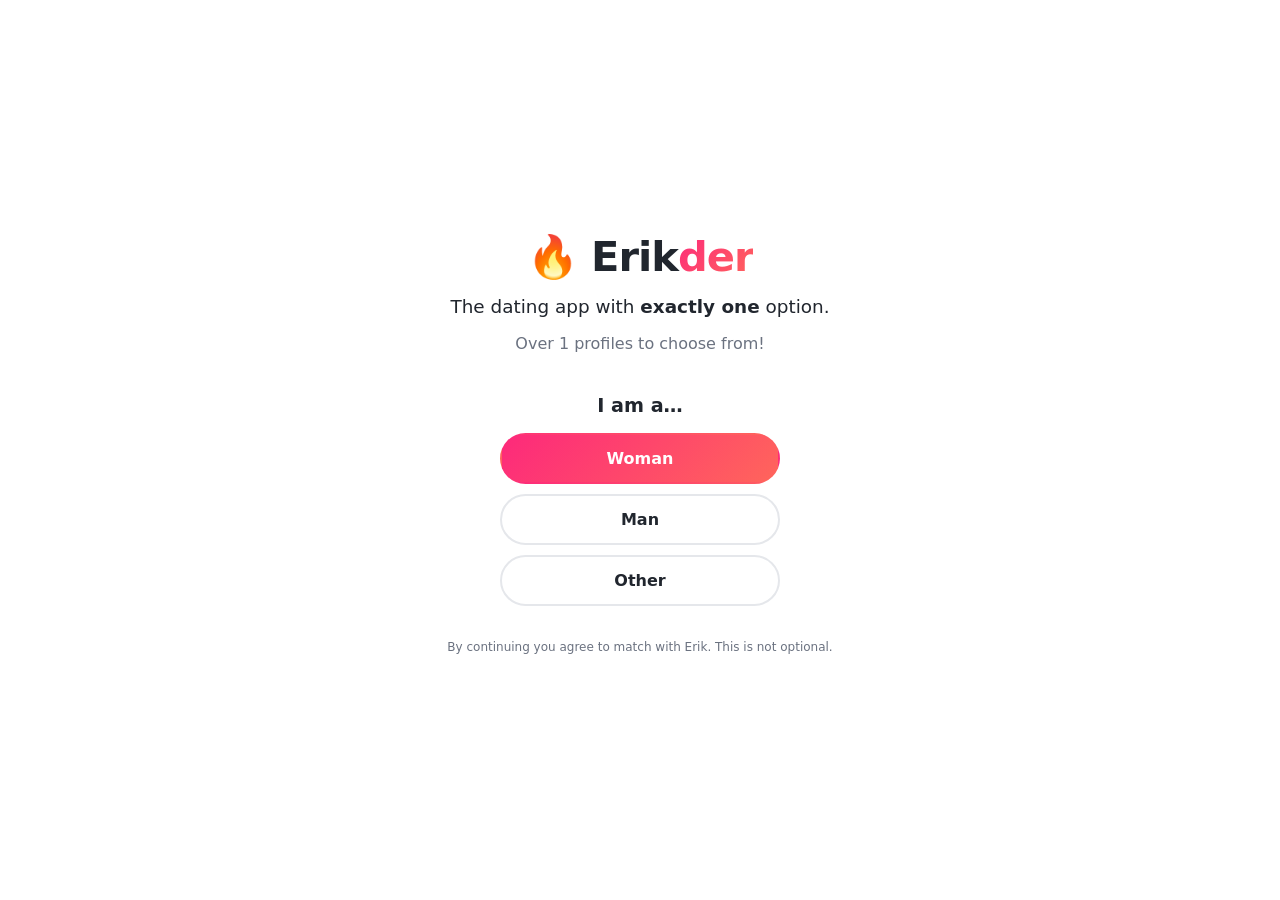
<file: index.html>
<!doctype html>
<html lang="en">
<head>
  <meta charset="utf-8">
  <meta name="viewport" content="width=device-width, initial-scale=1, viewport-fit=cover">
  <title>Erikder</title>
  <meta name="description" content="The dating app with exactly one option.">
  <meta property="og:type" content="website">
  <meta property="og:url" content="https://erikder.vercel.app/">
  <meta property="og:title" content="Erikder: the dating app with exactly one option">
  <meta property="og:description" content="Swipe right on Erik. Then swipe right on Erik again. There is no one else.">
  <meta property="og:image" content="https://raw.githubusercontent.com/RHellwig2011/skills-copilot-codespaces-vscode/db4313e0d50b94996b6ba1fc4c9fba7361ae729f/photos/og.jpg">
  <meta property="og:image:width" content="1200">
  <meta property="og:image:height" content="630">
  <meta name="twitter:card" content="summary_large_image">
  <meta name="twitter:image" content="https://raw.githubusercontent.com/RHellwig2011/skills-copilot-codespaces-vscode/db4313e0d50b94996b6ba1fc4c9fba7361ae729f/photos/og.jpg">
  <link rel="icon" href="data:image/svg+xml,<svg xmlns='http://www.w3.org/2000/svg' viewBox='0 0 100 100'><text y='.9em' font-size='90'>🐸</text></svg>">
  <link rel="stylesheet" href="style.css">
</head>
<body>
  <!-- Splash: who are you? -->
  <section id="splash" class="screen active">
    <div class="logo">🔥 Erik<span>der</span></div>
    <p class="tagline">The dating app with <b>exactly one</b> option.</p>
    <p class="sub">Over 1 profiles to choose from!</p>
    <p class="question">I am a…</p>
    <div class="choices">
      <button class="btn primary" data-gender="woman">Woman</button>
      <button class="btn" data-gender="man">Man</button>
      <button class="btn" data-gender="other">Other</button>
    </div>
    <p class="fine">By continuing you agree to match with Erik. This is not optional.</p>
  </section>

  <!-- Rejection for non-women -->
  <section id="nope" class="screen">
    <div class="big-emoji">🐸🚫</div>
    <h2>Sorry, Erik is saving himself.</h2>
    <p>Erik is only accepting applications from women at this time.<br>He is, however, open to being your friend from a distance, in the dark.</p>
    <button class="btn primary" id="lied">Wait, I misclicked. I'm a woman.</button>
    <button class="btn ghost" id="backToStart">Back</button>
  </section>

  <!-- Swipe deck -->
  <section id="app" class="screen">
    <header class="topbar">
      <div class="logo small">🔥 Erik<span>der</span></div>
      <div class="topbar-right">
        <div class="matches-pill" id="matchCount" title="0 matches">💘 0</div>
        <button class="icon top-btn" id="quizBtn" aria-label="Erik quiz" title="How well do you know Erik?">🧠</button>
        <button class="icon top-btn" id="dateBtn" aria-label="Plan a date" title="Plan a date with Erik">📅</button>
        <button class="icon top-btn" id="soundBtn" aria-label="Sound off" title="Sound">🔇</button>
        <button class="icon top-btn" id="myMsgs" aria-label="My messages" title="Messages">💬</button>
      </div>
    </header>
    <div class="deck" id="deck"></div>
    <div class="actions">
      <button class="round nope" id="btnNope" aria-label="Nope">✕</button>
      <button class="round super" id="btnSuper" aria-label="Fus Ro Dah (super like)" title="Fus Ro Dah">🐉</button>
      <button class="round like" id="btnLike" aria-label="Like">♥</button>
    </div>
  </section>

  <!-- Out of profiles -->
  <section id="done" class="screen">
    <div class="big-emoji">🐸💜</div>
    <h2>You've seen every Erik.</h2>
    <p>Good news: there are no other men on this app. You matched with all of them. They are all Erik.</p>
    <button class="btn primary" id="openChat">Message Erik</button>
    <button class="btn" id="doneQuiz">🧠 Take the Erik quiz</button>
    <button class="btn" id="doneDate">📅 Plan a date with Erik</button>
    <button class="btn ghost" id="restart">See the Eriks again</button>
  </section>

  <!-- Match overlay -->
  <div id="match" class="overlay" hidden>
    <div class="match-inner">
      <h1 class="its-a-match">It's a Match!</h1>
      <p id="matchText">You and Erik liked each other.</p>
      <div class="match-photos">
        <div class="mp you">🙋‍♀️</div>
        <div class="mp eric" id="matchErik"></div>
      </div>
      <p class="match-note" id="matchNote"></p>
      <p class="match-roast" id="matchRoast"></p>
      <div class="compat">
        <div class="compat-label">Compatibility</div>
        <div class="compat-bar"><div class="compat-fill" id="compatFill"></div></div>
        <div class="compat-num" id="compatNum">0%</div>
      </div>
      <button class="btn primary" id="sendMsg">Send a message</button>
      <button class="btn ghost" id="keepSwiping">Keep swiping (it's still him)</button>
    </div>
  </div>

  <!-- Chat -->
  <div id="chat" class="overlay" hidden>
    <div class="chat-box">
      <header class="chat-head">
        <button class="icon" id="closeChat" aria-label="Close">‹</button>
        <div class="chat-avatar" id="chatAvatar"></div>
        <div>
          <div class="chat-name">Erik</div>
          <div class="chat-status" id="chatStatus">Online · in the dark</div>
        </div>
      </header>
      <div class="unlocks" id="unlocks">
        <div class="unlock" id="instaUnlock"></div>
        <div class="unlock" id="snapUnlock"></div>
      </div>
      <div class="messages" id="messages"></div>
      <div class="signin" id="signin" hidden>
        <button class="btn google" id="googleBtn" type="button"><span class="g">G</span> Sign in with Google</button>
      </div>
      <form class="composer" id="composer">
        <input id="msgInput" autocomplete="off" placeholder="Say something to Erik…">
        <button class="btn primary" type="submit">Send</button>
      </form>
    </div>
  </div>

  <!-- Skyrim-style lockpicking, blocks the deck partway through -->
  <div id="lockpick" class="overlay" hidden>
    <div class="lp-inner">
      <h2 class="lp-title">This Erik is locked.</h2>
      <p class="lp-sub">Lock level: <b>Expert</b> · Pick it to keep swiping</p>
      <div class="lp-lock" id="lpLock">
        <div class="lp-cylinder" id="lpCylinder"><div class="lp-keyhole"></div></div>
        <div class="lp-pick" id="lpPick"></div>
      </div>
      <input type="range" id="lpAngle" min="0" max="180" value="90" aria-label="Lockpick angle">
      <p class="lp-hint">Slide to move the lockpick, then turn the lock.<br>The further the lock turns, the closer you are.</p>
      <button class="btn primary" id="lpTurn">Turn lock</button>
      <p class="lp-status" id="lpStatus"></p>
      <p class="lp-picks" id="lpPicks"></p>
    </div>
  </div>

  <div class="shout" id="shout" hidden>FUS RO DAH!</div>

  <!-- Erik quiz -->
  <div id="quiz" class="overlay" hidden>
    <div class="panel">
      <header class="panel-head">
        <h2>🧠 How well do you know Erik?</h2>
        <button class="icon" id="quizClose" aria-label="Close">×</button>
      </header>
      <p class="panel-sub" id="quizProgress"></p>
      <h3 class="quiz-q" id="quizQ"></h3>
      <div class="quiz-opts" id="quizOpts"></div>
      <p class="quiz-feedback" id="quizFeedback"></p>
      <button class="btn primary" id="quizNext" hidden>Next</button>
      <button class="btn ghost" id="quizRetake" hidden>Retake the quiz</button>
    </div>
  </div>

  <!-- Date planner -->
  <div id="date" class="overlay" hidden>
    <div class="panel">
      <header class="panel-head">
        <h2>📅 Plan a date with Erik</h2>
        <button class="icon" id="dateClose" aria-label="Close">×</button>
      </header>
      <div id="dateBody"></div>
    </div>
  </div>

  <script src="photo-base.js"></script>
  <script src="sounds.js"></script>
  <script src="app.js"></script>
  <script src="extras.js"></script>
  <script type="module" src="live-chat.js"></script>
</body>
</html>
</file>
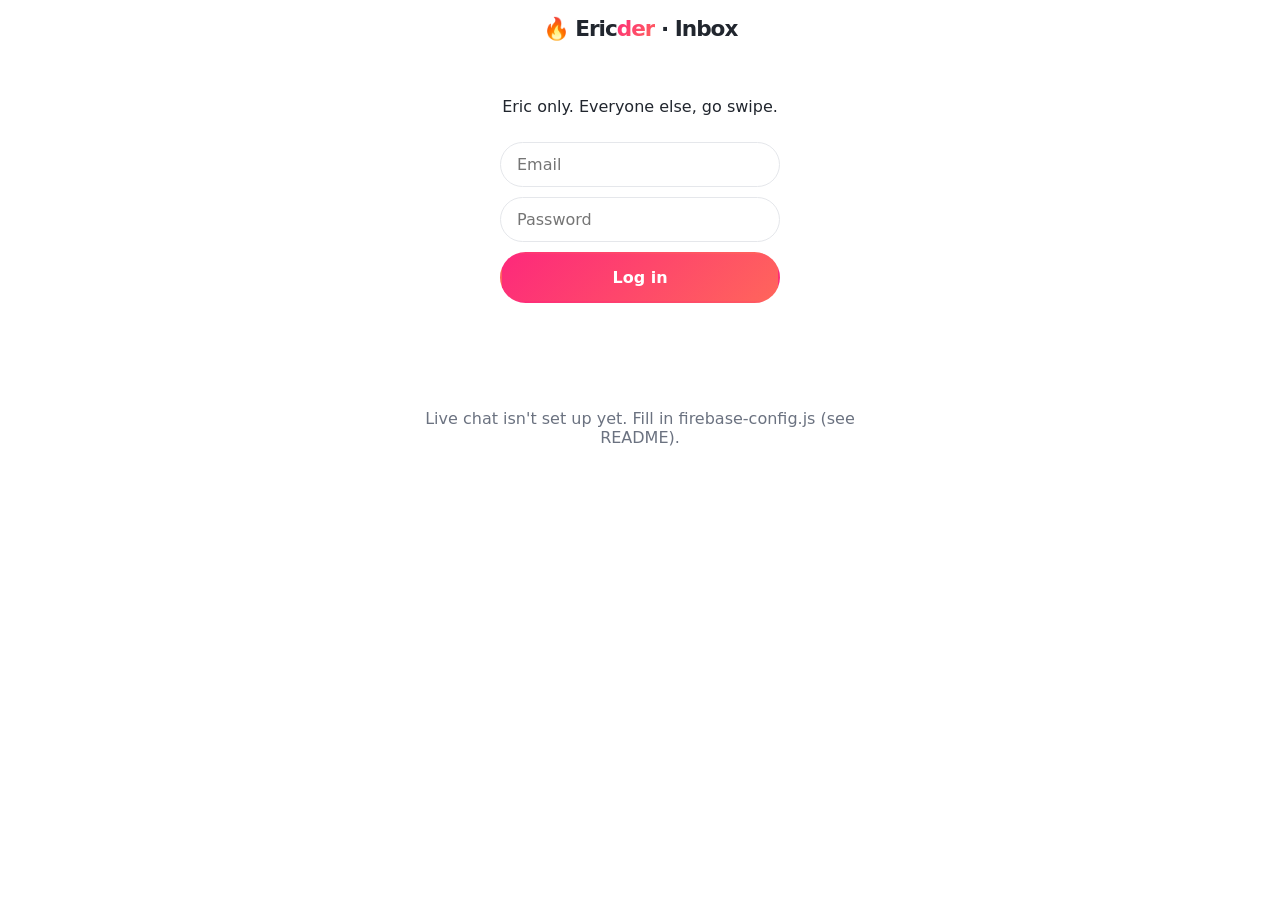
<file: eric.html>
<!doctype html>
<html lang="en">
<head>
  <meta charset="utf-8">
  <meta name="viewport" content="width=device-width, initial-scale=1, viewport-fit=cover">
  <title>Eric's Inbox</title>
  <meta name="robots" content="noindex">
  <link rel="icon" href="data:image/svg+xml,<svg xmlns='http://www.w3.org/2000/svg' viewBox='0 0 100 100'><text y='.9em' font-size='90'>🐸</text></svg>">
  <link rel="stylesheet" href="style.css">
  <style>
    body { overflow: auto; }
    .inbox { max-width: 480px; margin: 0 auto; padding: 16px; }
    .inbox form.login { display: flex; flex-direction: column; gap: 10px; align-items: center; margin-top: 40px; }
    .inbox input { font: inherit; padding: 12px 16px; border-radius: 999px; border: 1px solid var(--line); background: var(--card); color: var(--text); width: 100%; max-width: 280px; }
    .thread { display: flex; justify-content: space-between; gap: 12px; padding: 14px 4px; border-bottom: 1px solid var(--line); cursor: pointer; text-align: left; }
    .thread .who { font-weight: 700; }
    .thread .last { color: var(--muted); font-size: .9rem; overflow: hidden; text-overflow: ellipsis; white-space: nowrap; }
    .thread .dot { width: 10px; height: 10px; border-radius: 50%; background: var(--pink); flex: none; align-self: center; }
    .empty, .err { color: var(--muted); text-align: center; margin-top: 40px; }
    .err { color: #f87171; }
  </style>
</head>
<body>
  <main class="inbox" id="inbox">
    <div class="logo small" style="text-align:center">🔥 Eric<span>der</span> · Inbox</div>
    <form class="login" id="login" hidden>
      <p>Eric only. Everyone else, go swipe.</p>
      <input id="email" type="email" placeholder="Email" autocomplete="username" required>
      <input id="password" type="password" placeholder="Password" autocomplete="current-password" required>
      <button class="btn primary" type="submit">Log in</button>
      <p class="err" id="loginErr"></p>
    </form>
    <div id="threads" hidden></div>
    <p class="empty" id="status">Loading…</p>
  </main>

  <div id="chat" class="overlay" hidden>
    <div class="chat-box">
      <header class="chat-head">
        <button class="icon" id="closeChat" aria-label="Back">‹</button>
        <div class="chat-avatar">🙋‍♀️</div>
        <div><div class="chat-name" id="chatName"></div><div class="chat-status">Matched with you (obviously)</div></div>
      </header>
      <div class="messages" id="messages"></div>
      <form class="composer" id="composer">
        <input id="msgInput" autocomplete="off" placeholder="Reply as Eric…">
        <button class="btn primary" type="submit">Send</button>
      </form>
    </div>
  </div>

  <script type="module">
    import { firebaseConfig } from "./firebase-config.js";
    const SDK = "https://www.gstatic.com/firebasejs/10.12.2/";
    const $ = (id) => document.getElementById(id);

    if (!firebaseConfig.apiKey || firebaseConfig.apiKey === "PASTE_ME") {
      $("status").textContent = "Live chat isn't set up yet. Fill in firebase-config.js (see README).";
    } else {
      const { initializeApp } = await import(SDK + "firebase-app.js");
      const authMod = await import(SDK + "firebase-auth.js");
      const db = await import(SDK + "firebase-database.js");
      const app = initializeApp(firebaseConfig);
      const auth = authMod.getAuth(app);
      const database = db.getDatabase(app);
      let openId = null, stopThread = null, chats = {};

      const seenKey = (id) => "ericderSeen:" + id;
      const seen = (id) => { try { return Number(localStorage.getItem(seenKey(id))) || 0; } catch { return 0; } };
      const markSeen = (id) => { try { localStorage.setItem(seenKey(id), Date.now()); } catch {} };

      function renderThreads() {
        const list = Object.entries(chats).sort((a, b) => (b[1].updated || 0) - (a[1].updated || 0));
        $("threads").replaceChildren();
        $("status").textContent = list.length ? "" : "No messages yet. Shocking, truly.";
        for (const [id, c] of list) {
          const msgs = Object.values(c.messages || {}).sort((a, b) => a.ts - b.ts);
          const last = msgs[msgs.length - 1];
          const row = document.createElement("div");
          row.className = "thread";
          const text = document.createElement("div");
          text.style.minWidth = "0";
          const who = document.createElement("div");
          who.className = "who";
          who.textContent = c.name || "Mystery woman";
          const lastEl = document.createElement("div");
          lastEl.className = "last";
          lastEl.textContent = last ? (last.from === "eric" ? "You: " : "") + last.text : "";
          text.append(who, lastEl);
          row.append(text);
          if (last && last.from === "her" && last.ts > seen(id)) {
            const dot = document.createElement("div");
            dot.className = "dot";
            row.append(dot);
          }
          row.addEventListener("click", () => openThread(id));
          $("threads").append(row);
        }
        const unread = $("threads").querySelectorAll(".dot").length;
        document.title = unread ? `(${unread}) Eric's Inbox` : "Eric's Inbox";
      }

      function openThread(id) {
        openId = id;
        $("chatName").textContent = chats[id]?.name || "Mystery woman";
        $("chat").hidden = false;
        const q = db.query(db.ref(database, `chats/${id}/messages`), db.orderByChild("ts"));
        stopThread = db.onValue(q, (snap) => {
          $("messages").replaceChildren();
          snap.forEach((m) => {
            const v = m.val();
            const el = document.createElement("div");
            el.className = "msg " + (v.from === "eric" ? "me" : "them");
            el.textContent = v.text;
            $("messages").append(el);
          });
          $("messages").scrollTop = $("messages").scrollHeight;
          markSeen(id);
        });
        $("msgInput").focus();
      }

      $("closeChat").addEventListener("click", () => {
        $("chat").hidden = true;
        if (stopThread) stopThread();
        openId = null;
        renderThreads();
      });

      $("composer").addEventListener("submit", async (e) => {
        e.preventDefault();
        const text = $("msgInput").value.trim();
        if (!text || !openId) return;
        $("msgInput").value = "";
        await db.push(db.ref(database, `chats/${openId}/messages`), { from: "eric", text, ts: Date.now() });
        await db.set(db.ref(database, `chats/${openId}/updated`), Date.now());
      });

      $("login").addEventListener("submit", async (e) => {
        e.preventDefault();
        $("loginErr").textContent = "";
        try {
          await authMod.signInWithEmailAndPassword(auth, $("email").value, $("password").value);
        } catch {
          $("loginErr").textContent = "Wrong email or password. Are you even Eric?";
        }
      });

      authMod.onAuthStateChanged(auth, (user) => {
        $("login").hidden = !!user;
        $("threads").hidden = !user;
        if (!user) { $("status").textContent = ""; return; }
        $("status").textContent = "Loading…";
        db.onValue(db.ref(database, "chats"), (snap) => {
          chats = snap.val() || {};
          if (!openId) renderThreads();
        }, () => {
          $("status").textContent = "This account can't read the inbox. Check that Eric's UID is in the database rules.";
        });
      });
    }
  </script>
</body>
</html>
</file>
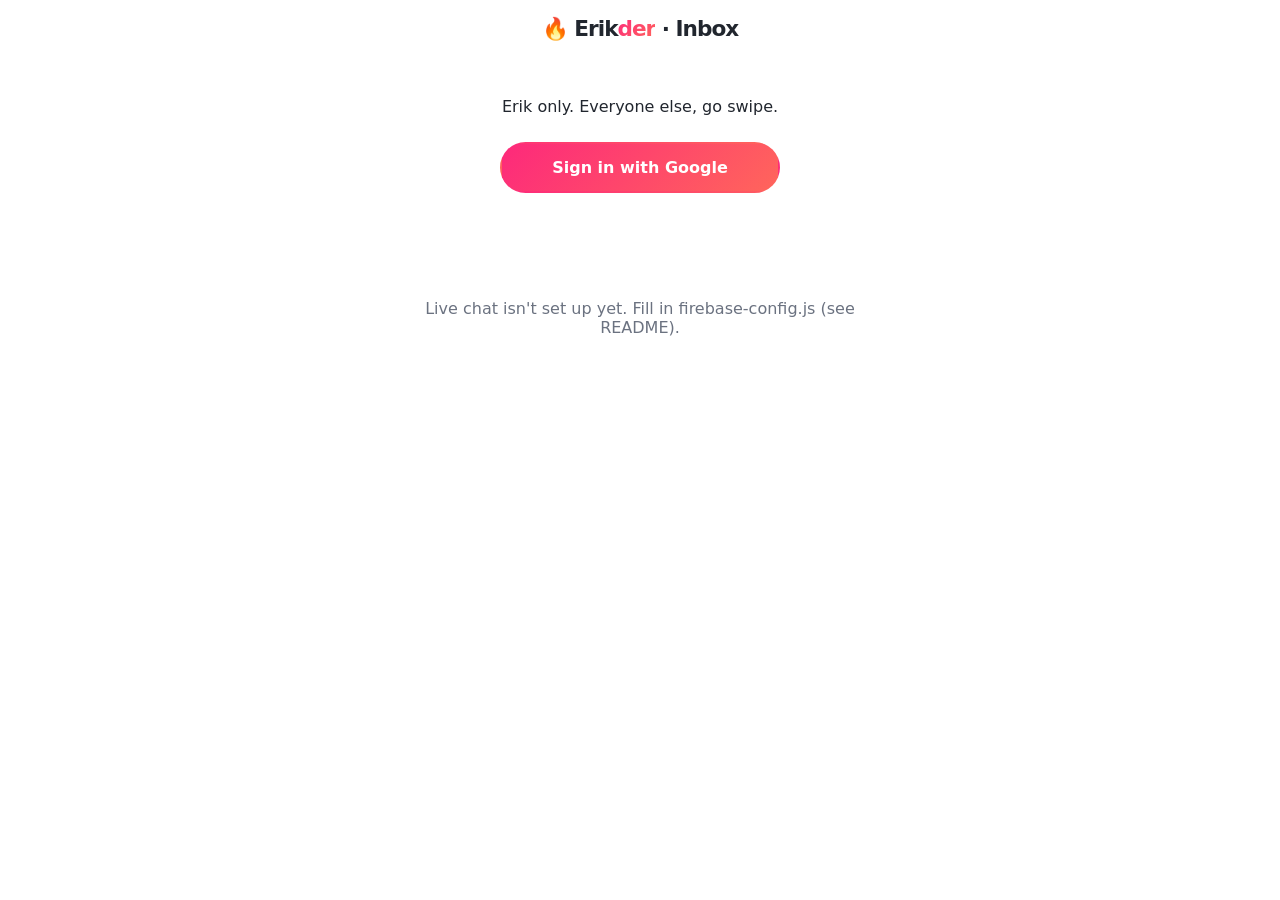
<file: erik.html>
<!doctype html>
<html lang="en">
<head>
  <meta charset="utf-8">
  <meta name="viewport" content="width=device-width, initial-scale=1, viewport-fit=cover">
  <title>Erik's Inbox</title>
  <meta name="robots" content="noindex">
  <link rel="icon" href="data:image/svg+xml,<svg xmlns='http://www.w3.org/2000/svg' viewBox='0 0 100 100'><text y='.9em' font-size='90'>🐸</text></svg>">
  <link rel="stylesheet" href="style.css">
  <style>
    body { overflow: auto; }
    .inbox { max-width: 480px; margin: 0 auto; padding: 16px; }
    .inbox .login { display: flex; flex-direction: column; gap: 10px; align-items: center; margin-top: 40px; }
    .inbox input { font: inherit; padding: 12px 16px; border-radius: 999px; border: 1px solid var(--line); background: var(--card); color: var(--text); width: 100%; max-width: 280px; }
    .thread { display: flex; justify-content: space-between; gap: 12px; padding: 14px 4px; border-bottom: 1px solid var(--line); cursor: pointer; text-align: left; }
    .thread .who { font-weight: 700; }
    .thread .last { color: var(--muted); font-size: .9rem; overflow: hidden; text-overflow: ellipsis; white-space: nowrap; }
    .thread .dot { width: 10px; height: 10px; border-radius: 50%; background: var(--pink); flex: none; align-self: center; }
    .empty, .err { color: var(--muted); text-align: center; margin-top: 40px; }
    .err { color: #f87171; }
  </style>
</head>
<body>
  <main class="inbox" id="inbox">
    <div class="logo small" style="text-align:center">🔥 Erik<span>der</span> · Inbox</div>
    <div class="login" id="login" hidden>
      <p>Erik only. Everyone else, go swipe.</p>
      <button class="btn primary" id="googleBtn" type="button">Sign in with Google</button>
      <p class="err" id="loginErr"></p>
    </div>
    <div id="threads" hidden></div>
    <p class="empty" id="status">Loading…</p>
    <p style="text-align:center"><button class="btn ghost" id="signOut" hidden>Sign out</button></p>
  </main>

  <div id="chat" class="overlay" hidden>
    <div class="chat-box">
      <header class="chat-head">
        <button class="icon" id="closeChat" aria-label="Back">‹</button>
        <div class="chat-avatar">🙋‍♀️</div>
        <div><div class="chat-name" id="chatName"></div><div class="chat-status">Matched with you (obviously)</div></div>
      </header>
      <div class="messages" id="messages"></div>
      <form class="composer" id="composer">
        <input id="msgInput" autocomplete="off" placeholder="Reply as Erik…">
        <button class="btn primary" type="submit">Send</button>
      </form>
    </div>
  </div>

  <script type="module">
    import { firebaseConfig } from "./firebase-config.js";
    const SDK = "https://www.gstatic.com/firebasejs/10.12.2/";
    const $ = (id) => document.getElementById(id);

    if (!firebaseConfig.apiKey || firebaseConfig.apiKey === "PASTE_ME") {
      $("status").textContent = "Live chat isn't set up yet. Fill in firebase-config.js (see README).";
    } else {
      const { initializeApp } = await import(SDK + "firebase-app.js");
      const authMod = await import(SDK + "firebase-auth.js");
      const db = await import(SDK + "firebase-database.js");
      const app = initializeApp(firebaseConfig);
      const auth = authMod.getAuth(app);
      const database = db.getDatabase(app);
      let openId = null, stopThread = null, chats = {};

      const seenKey = (id) => "ericderSeen:" + id;
      const seen = (id) => { try { return Number(localStorage.getItem(seenKey(id))) || 0; } catch { return 0; } };
      const markSeen = (id) => { try { localStorage.setItem(seenKey(id), Date.now()); } catch {} };

      function renderThreads() {
        const list = Object.entries(chats).sort((a, b) => (b[1].updated || 0) - (a[1].updated || 0));
        $("threads").replaceChildren();
        $("status").textContent = list.length ? "" : "No messages yet. Shocking, truly.";
        for (const [id, c] of list) {
          const msgs = Object.values(c.messages || {}).sort((a, b) => a.ts - b.ts);
          const last = msgs[msgs.length - 1];
          const row = document.createElement("div");
          row.className = "thread";
          const text = document.createElement("div");
          text.style.minWidth = "0";
          const who = document.createElement("div");
          who.className = "who";
          who.textContent = c.name || "Mystery woman";
          const lastEl = document.createElement("div");
          lastEl.className = "last";
          lastEl.textContent = last ? (last.from === "erik" ? "You: " : "") + last.text : "";
          text.append(who, lastEl);
          row.append(text);
          if (last && last.from === "her" && last.ts > seen(id)) {
            const dot = document.createElement("div");
            dot.className = "dot";
            row.append(dot);
          }
          row.addEventListener("click", () => openThread(id));
          $("threads").append(row);
        }
        const unread = $("threads").querySelectorAll(".dot").length;
        document.title = unread ? `(${unread}) Erik's Inbox` : "Erik's Inbox";
      }

      function openThread(id) {
        openId = id;
        $("chatName").textContent = chats[id]?.name || "Mystery woman";
        $("chat").hidden = false;
        const q = db.query(db.ref(database, `chats/${id}/messages`), db.orderByChild("ts"));
        stopThread = db.onValue(q, (snap) => {
          $("messages").replaceChildren();
          snap.forEach((m) => {
            const v = m.val();
            const el = document.createElement("div");
            el.className = "msg " + (v.from === "erik" ? "me" : "them");
            el.textContent = v.text;
            $("messages").append(el);
          });
          $("messages").scrollTop = $("messages").scrollHeight;
          markSeen(id);
        });
        $("msgInput").focus();
      }

      $("closeChat").addEventListener("click", () => {
        $("chat").hidden = true;
        if (stopThread) stopThread();
        openId = null;
        renderThreads();
      });

      $("composer").addEventListener("submit", async (e) => {
        e.preventDefault();
        const text = $("msgInput").value.trim();
        if (!text || !openId) return;
        $("msgInput").value = "";
        await db.push(db.ref(database, `chats/${openId}/messages`), { from: "erik", text, ts: Date.now() });
        await db.set(db.ref(database, `chats/${openId}/updated`), Date.now());
      });

      $("googleBtn").addEventListener("click", async () => {
        $("loginErr").textContent = "";
        const provider = new authMod.GoogleAuthProvider();
        try {
          await authMod.signInWithPopup(auth, provider);
        } catch (e) {
          if (e.code === "auth/popup-blocked") await authMod.signInWithRedirect(auth, provider);
          else if (e.code !== "auth/popup-closed-by-user") $("loginErr").textContent = "Sign-in failed. Are you even Erik?";
        }
      });

      $("signOut").addEventListener("click", () => authMod.signOut(auth));

      authMod.onAuthStateChanged(auth, (user) => {
        $("login").hidden = !!user;
        $("threads").hidden = !user;
        $("signOut").hidden = !user;
        if (!user) { $("status").textContent = ""; return; }
        $("status").textContent = "Loading…";
        db.onValue(db.ref(database, "chats"), (snap) => {
          chats = snap.val() || {};
          if (!openId) renderThreads();
        }, () => {
          // Not Erik (or the rules don't have his UID yet): show the UID so it can be pasted into the rules.
          $("status").textContent = `This Google account isn't Erik's. If it is, put this UID in the database rules: ${user.uid}`;
        });
      });
    }
  </script>
</body>
</html>
</file>
<file: style.css>
:root {
  --pink: #fd297b;
  --orange: #ff655b;
  --purple: #7b2ff7;
  --grad: linear-gradient(135deg, var(--pink), var(--orange));
  --bg: #fff;
  --text: #21262e;
  --muted: #6b7280;
  --card: #fff;
  --line: #e5e7eb;
}
@media (prefers-color-scheme: dark) {
  :root { --bg: #111418; --text: #f3f4f6; --muted: #9ca3af; --card: #1c2027; --line: #2d333b; }
}

* { box-sizing: border-box; }
html, body { height: 100%; margin: 0; }
body {
  background: var(--bg);
  color: var(--text);
  font-family: system-ui, -apple-system, "Segoe UI", Roboto, sans-serif;
  overflow: hidden;
  -webkit-tap-highlight-color: transparent;
}

.screen {
  display: none;
  height: 100%;
  max-width: 480px;
  margin: 0 auto;
  padding: 24px 16px;
  flex-direction: column;
  align-items: center;
  justify-content: center;
  text-align: center;
  gap: 12px;
}
.screen.active { display: flex; }

.logo { font-size: 2.6rem; font-weight: 800; letter-spacing: -1px; }
.logo span, .its-a-match { background: var(--grad); -webkit-background-clip: text; background-clip: text; color: transparent; }
.logo.small { font-size: 1.35rem; white-space: nowrap; }
.tagline { font-size: 1.15rem; margin: 0; }
.sub { color: var(--muted); margin: 0 0 16px; }
.question { font-weight: 700; font-size: 1.2rem; margin: 8px 0 0; }
.choices { display: flex; flex-direction: column; gap: 10px; width: 100%; max-width: 280px; }
.fine { color: var(--muted); font-size: .75rem; margin-top: 20px; }
.big-emoji { font-size: 4rem; }
h2 { margin: 0; }
.screen p { line-height: 1.5; }

.btn {
  border: 2px solid var(--line);
  background: var(--card);
  color: var(--text);
  font: inherit;
  font-weight: 700;
  padding: 14px 22px;
  border-radius: 999px;
  cursor: pointer;
  width: 100%;
  max-width: 280px;
}
.btn.primary { background: var(--grad); color: #fff; border-color: transparent; }
.btn.ghost { background: transparent; border-color: transparent; color: var(--muted); }
.btn:active { transform: scale(.97); }

/* App */
#app { justify-content: flex-start; padding-top: 12px; }
.topbar { width: 100%; display: flex; justify-content: space-between; align-items: center; }
.topbar-right { display: flex; align-items: center; gap: 4px; }
.icon.top-btn { font-size: 1.3rem; padding: 0 2px; }
.signin { display: flex; justify-content: center; padding: 16px 16px calc(16px + env(safe-area-inset-bottom)); border-top: 1px solid var(--line); }
.signin[hidden], .composer[hidden] { display: none; }
.btn.google { display: flex; align-items: center; justify-content: center; gap: 10px; background: #fff; color: #1f1f1f; border-color: #dadce0; }
.btn.google .g { font-weight: 900; color: #4285f4; font-size: 1.2rem; }
.matches-pill { background: var(--grad); color: #fff; font-weight: 700; font-size: .85rem; padding: 5px 10px; border-radius: 999px; white-space: nowrap; }

.deck { position: relative; width: 100%; flex: 1; max-height: 620px; margin-top: 8px; }
.card {
  position: absolute; inset: 0;
  border-radius: 18px;
  overflow: hidden;
  background: #333;
  box-shadow: 0 10px 30px rgba(0,0,0,.25);
  touch-action: none;
  user-select: none;
  cursor: grab;
  text-align: left;
  color: #fff;
}
.card.leaving { transition: transform .4s ease-out, opacity .4s; }
.card.snap { transition: transform .25s; }
.card .photo { position: absolute; inset: 0; background-size: cover; background-position: center; }
.card .placeholder {
  position: absolute; inset: 0;
  display: flex; flex-direction: column; align-items: center; justify-content: center;
  font-size: 7rem;
}
.card .placeholder small { font-size: .9rem; opacity: .7; margin-top: 8px; }
.card .info {
  position: absolute; left: 0; right: 0; bottom: 0;
  padding: 80px 18px 18px;
  background: linear-gradient(transparent, rgba(0,0,0,.85));
}
.card h3 { margin: 0; font-size: 1.8rem; }
.card h3 span { font-weight: 400; }
.card .job { margin: 4px 0 8px; opacity: .9; }
.card .bio { margin: 0 0 10px; line-height: 1.4; }
.card .roast { margin: 0 0 10px; font-size: .85rem; font-style: italic; opacity: .85; }
.match-roast { color: #fde68a; font-weight: 700; max-width: 300px; margin: 0; }
.msg.system { font-size: .85rem; color: var(--muted); background: transparent; border: 1px dashed var(--line); }
.tags { display: flex; flex-wrap: wrap; gap: 6px; }
.tags span { background: rgba(255,255,255,.2); border: 1px solid rgba(255,255,255,.35); padding: 4px 10px; border-radius: 999px; font-size: .8rem; }

.stamp {
  position: absolute; top: 28px; padding: 6px 12px;
  border: 4px solid; border-radius: 8px;
  font-size: 2rem; font-weight: 900; letter-spacing: 2px;
  opacity: 0; pointer-events: none;
}
.stamp.like { left: 20px; color: #4ade80; transform: rotate(-15deg); }
.stamp.nope { right: 20px; color: #f87171; transform: rotate(15deg); }

.actions { display: flex; gap: 20px; padding: 16px 0 4px; }
.round {
  width: 64px; height: 64px; border-radius: 50%;
  border: none; background: var(--card); box-shadow: 0 4px 14px rgba(0,0,0,.18);
  font-size: 1.8rem; cursor: pointer;
}
.round.nope { color: #f87171; }
.round.like { color: #4ade80; }
.round.super { color: #60a5fa; width: 52px; height: 52px; align-self: center; font-size: 1.4rem; }
.round:active { transform: scale(.9); }

/* Overlays */
.overlay {
  position: fixed; inset: 0; z-index: 10;
  display: flex; align-items: center; justify-content: center;
  padding: 16px;
}
.overlay[hidden] { display: none; }
#match { background: rgba(10, 5, 20, .88); color: #fff; text-align: center; }
.match-inner { display: flex; flex-direction: column; align-items: center; gap: 12px; animation: pop .45s ease-out; }
.its-a-match { font-size: 3rem; font-style: italic; margin: 0; }
.match-photos { display: flex; gap: 16px; margin: 12px 0; }
.mp {
  width: 110px; height: 110px; border-radius: 50%;
  border: 4px solid #fff; background: #444 center/cover;
  display: flex; align-items: center; justify-content: center; font-size: 3rem;
}
.match-note { color: #d1d5db; font-size: .9rem; max-width: 300px; }
#match .btn.ghost { color: #d1d5db; }
@keyframes pop { from { transform: scale(.6); opacity: 0; } to { transform: scale(1); opacity: 1; } }

#chat { background: var(--bg); padding: 0; }
.chat-box { width: 100%; max-width: 480px; height: 100%; display: flex; flex-direction: column; }
.chat-head { display: flex; align-items: center; gap: 10px; padding: 12px 16px; border-bottom: 1px solid var(--line); }
.icon { background: none; border: none; color: var(--text); font-size: 2rem; cursor: pointer; padding: 0 8px 0 0; }
.chat-avatar { width: 42px; height: 42px; border-radius: 50%; background: #444 center/cover; display: flex; align-items: center; justify-content: center; font-size: 1.4rem; }
.chat-name { font-weight: 700; }
.chat-status { font-size: .8rem; color: var(--muted); }
.messages { flex: 1; overflow-y: auto; padding: 16px; display: flex; flex-direction: column; gap: 8px; }
.msg { max-width: 78%; padding: 10px 14px; border-radius: 18px; line-height: 1.35; overflow-wrap: anywhere; }
.msg.them { align-self: flex-start; background: var(--line); }
.msg.me { align-self: flex-end; background: var(--grad); color: #fff; }
.msg.typing { color: var(--muted); font-style: italic; }
.composer { display: flex; gap: 8px; padding: 12px 16px calc(12px + env(safe-area-inset-bottom)); border-top: 1px solid var(--line); }
.composer input { flex: 1; min-width: 0; font: inherit; padding: 12px 16px; border-radius: 999px; border: 1px solid var(--line); background: var(--card); color: var(--text); }
.composer .btn { width: auto; padding: 12px 18px; }

/* Confetti */
.confetti { position: fixed; top: -20px; z-index: 20; font-size: 1.6rem; pointer-events: none; animation: fall linear forwards; }
@keyframes fall { to { transform: translateY(110vh) rotate(720deg); } }

/* Compatibility meter */
.compat { width: 100%; max-width: 280px; display: grid; grid-template-columns: auto 1fr auto; gap: 8px; align-items: center; font-size: .85rem; }
.compat-bar { height: 10px; border-radius: 999px; background: rgba(255,255,255,.2); overflow: hidden; }
.compat-fill { height: 100%; width: 0; background: var(--grad); transition: width 1.2s ease-out; }
.compat-num { font-weight: 800; min-width: 3.5em; text-align: right; }

/* Social unlocks in chat */
.unlocks { display: flex; flex-direction: column; gap: 6px; padding: 10px 16px; border-bottom: 1px solid var(--line); font-size: .8rem; }
.unlock { display: flex; align-items: center; gap: 8px; color: var(--muted); }
.unlock .bar { flex: 1; height: 6px; border-radius: 999px; background: var(--line); overflow: hidden; }
.unlock .bar div { height: 100%; background: var(--grad); }
.unlock a { color: var(--pink); font-weight: 700; text-decoration: none; }

/* Lockpicking */
#lockpick { background: radial-gradient(circle at 50% 40%, #2a2418, #0b0a08 70%); color: #e8dcc0; text-align: center; z-index: 15; }
.lp-inner { display: flex; flex-direction: column; align-items: center; gap: 10px; max-width: 340px; width: 100%; }
.lp-title { font-family: Georgia, "Times New Roman", serif; letter-spacing: 2px; text-transform: uppercase; font-size: 1.3rem; }
.lp-sub, .lp-hint { margin: 0; font-size: .85rem; color: #b8a98a; }
.lp-lock { position: relative; width: 220px; height: 220px; margin: 10px 0; }
.lp-cylinder {
  position: absolute; inset: 0; border-radius: 50%;
  background: radial-gradient(circle, #8a7a5a 0 30%, #5c4f36 31% 60%, #3a3122 61% 100%);
  box-shadow: inset 0 0 20px #000, 0 0 0 6px #241e14, 0 0 30px rgba(0,0,0,.8);
  transition: transform .35s ease-out;
}
.lp-keyhole { position: absolute; left: 50%; top: 50%; width: 14px; height: 44px; margin: -22px 0 0 -7px; background: #0b0a08; border-radius: 7px 7px 3px 3px; }
.lp-pick {
  position: absolute; left: 50%; top: 50%; width: 120px; height: 4px; margin-top: -2px;
  background: linear-gradient(90deg, #d8d8d8, #8c8c8c); border-radius: 2px;
  transform-origin: 0 50%; transition: transform .1s;
}
.lp-pick.broken { animation: snap .4s ease-in forwards; }
@keyframes snap { to { transform: rotate(var(--a)) translate(60px, 120px) rotate(80deg); opacity: 0; } }
#lpAngle { width: 100%; accent-color: #c9a227; }
#lockpick .btn.primary { background: linear-gradient(135deg, #c9a227, #7a5c12); }
.lp-status { min-height: 1.4em; margin: 0; font-weight: 700; }
.lp-picks { margin: 0; font-size: .8rem; color: #b8a98a; }

/* Fus Ro Dah */
.shout {
  position: fixed; left: 50%; top: 40%; z-index: 25; transform: translate(-50%, -50%);
  font-family: Georgia, serif; font-size: 3rem; font-weight: 900; color: #fff;
  text-shadow: 0 0 20px #60a5fa, 0 0 40px #60a5fa; white-space: nowrap; pointer-events: none;
  animation: shout .9s ease-out forwards;
}
.shout[hidden] { display: none; }
@keyframes shout { from { transform: translate(-50%, -50%) scale(.3); opacity: 1; } to { transform: translate(-50%, -50%) scale(1.6); opacity: 0; } }

/* Quiz and date planner panels */
#quiz, #date { background: rgba(10, 5, 20, .7); z-index: 12; }
.panel {
  width: 100%; max-width: 420px; max-height: 100%; overflow-y: auto;
  background: var(--bg); color: var(--text); border-radius: 20px; padding: 18px 16px 20px;
  display: flex; flex-direction: column; gap: 10px; animation: pop .3s ease-out;
}
.panel-head { display: flex; justify-content: space-between; align-items: center; gap: 8px; }
.panel-head h2 { font-size: 1.15rem; }
.panel-head .icon { padding: 0; line-height: 1; }
.panel-sub { margin: 0; color: var(--muted); font-size: .85rem; }
.quiz-q { margin: 4px 0; font-size: 1.2rem; }
.quiz-opts { display: flex; flex-direction: column; gap: 8px; }
.panel .btn { max-width: none; }
.quiz-opt { text-align: left; font-weight: 600; }
.quiz-opt.right { border-color: #4ade80; background: rgba(74, 222, 128, .15); }
.quiz-opt.wrong { border-color: #f87171; background: rgba(248, 113, 113, .15); }
.quiz-opt:disabled { cursor: default; color: var(--text); }
.quiz-feedback { margin: 0; font-weight: 600; line-height: 1.4; }
.date-plan { margin: 0; padding-left: 22px; display: flex; flex-direction: column; gap: 10px; line-height: 1.4; }
</file>
